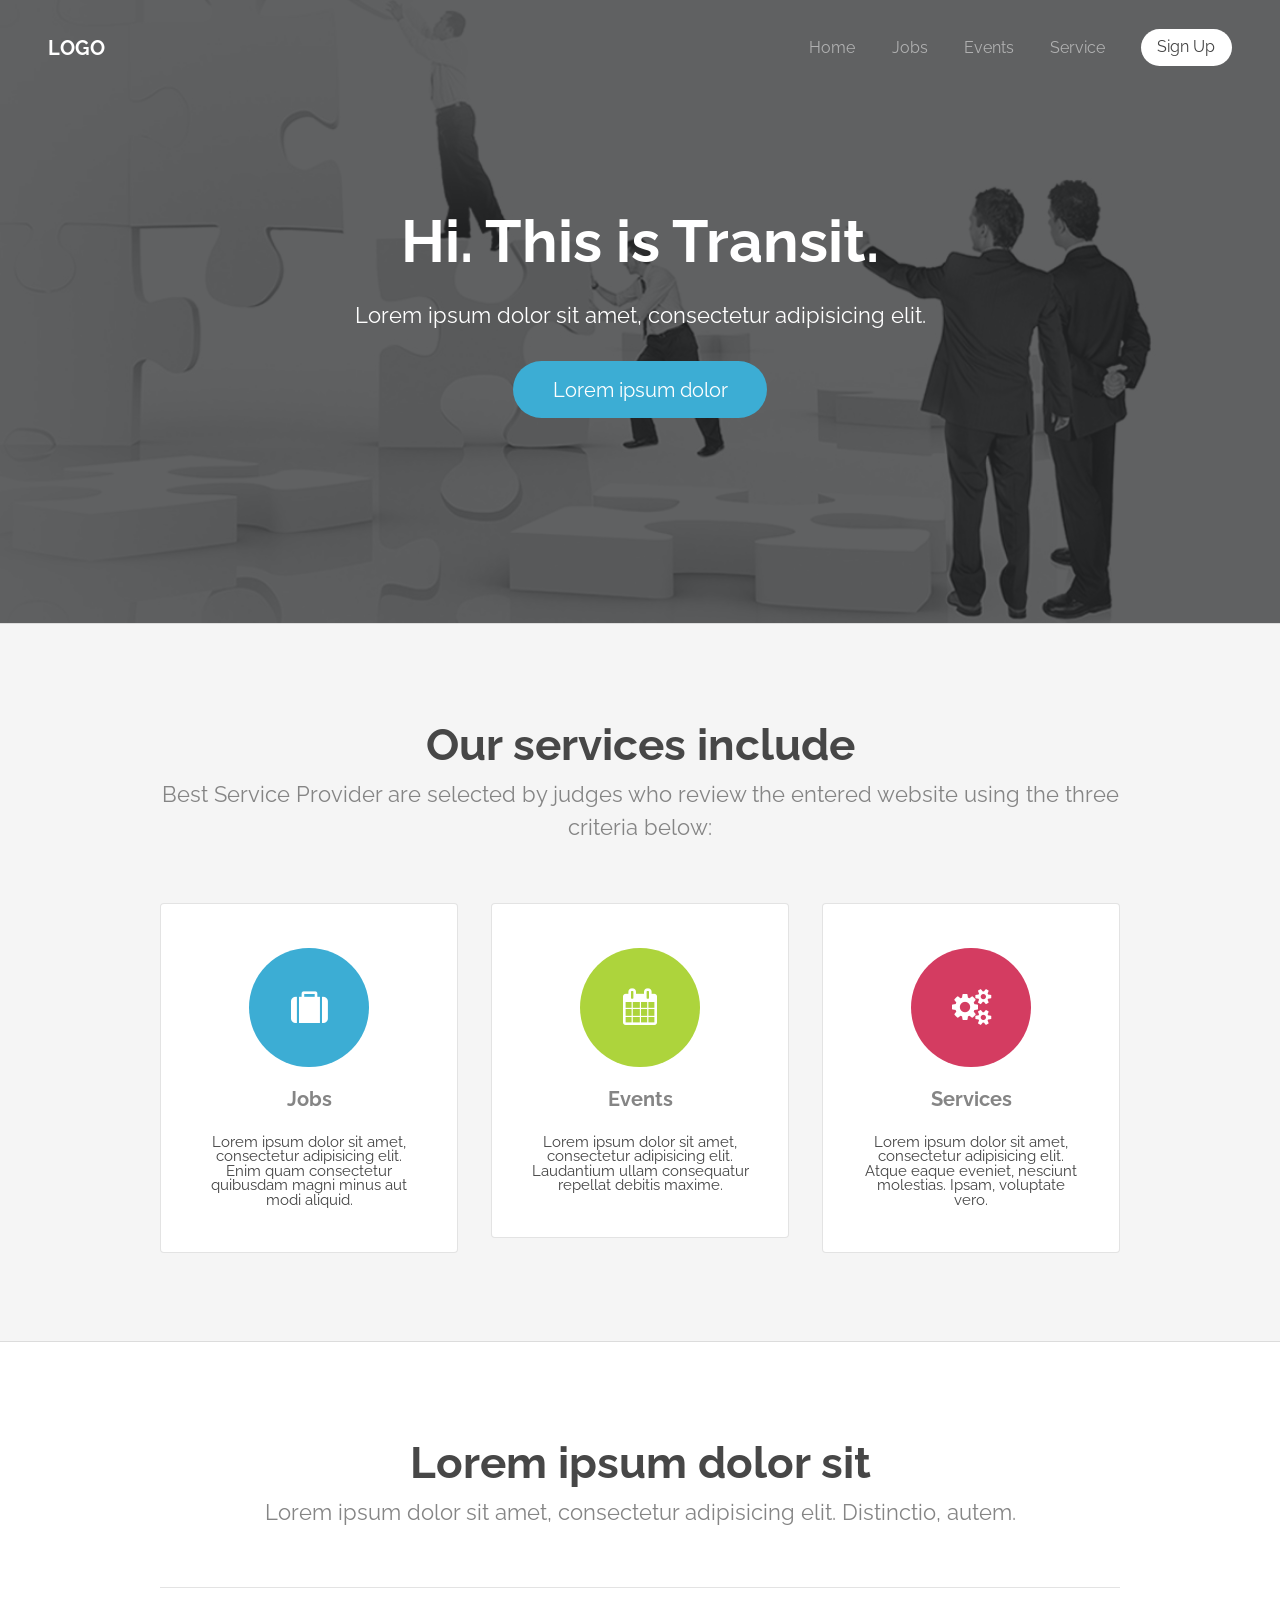
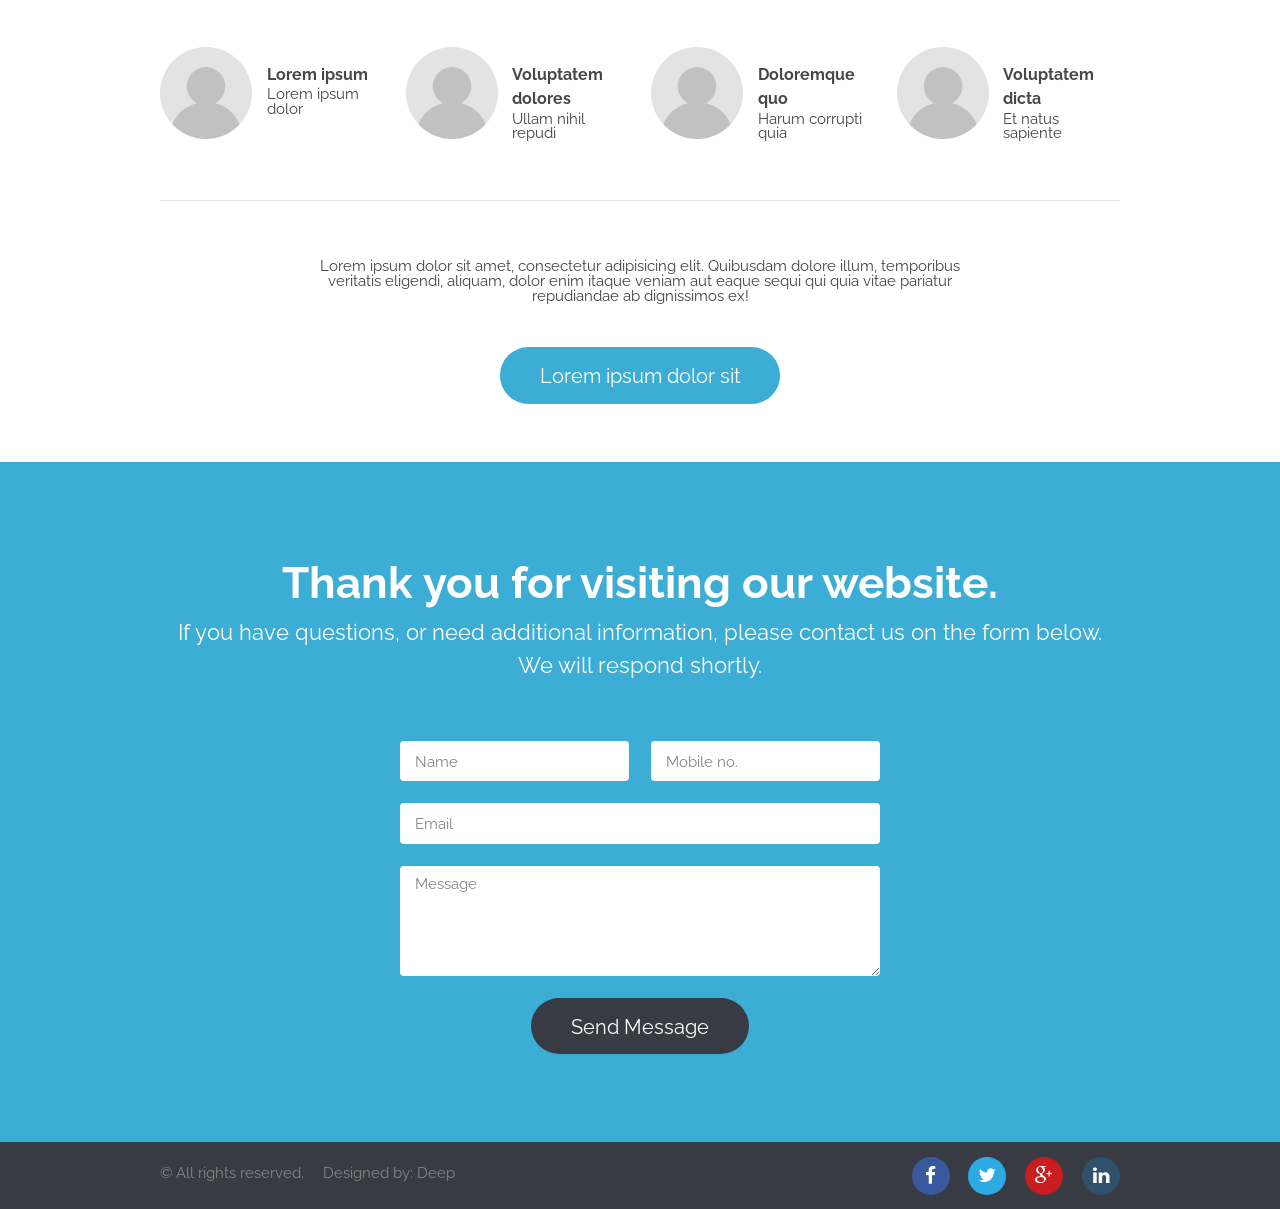
<file: index.html>
<!DOCTYPE html>
<!--
	Transit by TEMPLATED
	templated.co @templatedco
	Released for free under the Creative Commons Attribution 3.0 license (templated.co/license)
-->
<html lang="en">
	<head>
		<meta charset="UTF-8">
		<title>Transit by TEMPLATED</title>
		<meta http-equiv="content-type" content="text/html; charset=utf-8" />
		<meta name="description" content="" />
		<meta name="keywords" content="" />
		<!--[if lte IE 8]><script src="js/html5shiv.js"></script><![endif]-->
		<script src="js/jquery.min.js"></script>
		<script src="js/skel.min.js"></script>
		<script src="js/skel-layers.min.js"></script>
		<script src="js/init.js"></script>
		<noscript>
			<link rel="stylesheet" href="css/skel.css" />
			<link rel="stylesheet" href="css/style.css" />
			<link rel="stylesheet" href="css/style-xlarge.css" />
		</noscript>
	</head>
	<body class="landing">

		<!-- Header -->
			<header id="header">
				<h1><a href="index.html">LOGO</a></h1>
				<nav id="nav">
					<ul>
						<li><a href="index.html">Home</a></li>
						<li><a href="generic.html">Jobs</a></li>
						<li><a href="event.html">Events</a></li>
						<li><a href="event.html">Service</a></li>
						<li><a href="#" class="button special">Sign Up</a></li>
					</ul>
				</nav>
			</header>

		<!-- Banner -->
			<section id="banner">
				<h2>Hi. This is Transit.</h2>
				<p>Lorem ipsum dolor sit amet, consectetur adipisicing elit.</p>
				<ul class="actions">
					<li>
						<a href="#" class="button big">Lorem ipsum dolor</a>
					</li>
				</ul>
			</section>

		<!-- One -->
			<section id="one" class="wrapper style1 special">
				<div class="container">
					<header class="major">
						<h2>Our services include</h2>
						<p>Best Service Provider are selected by judges who review the entered website using the three criteria below: </p>
					</header>
					<div class="row 150%">
						<div class="4u 12u$(medium)">
							<section class="box">
								<i class="icon big rounded color1 fa-suitcase"></i>
								<h3>Jobs</h3>
								<p>Lorem ipsum dolor sit amet, consectetur adipisicing elit. Enim quam consectetur quibusdam magni minus aut modi aliquid.</p>
							</section>
						</div>
						<div class="4u 12u$(medium)">
							<section class="box">
								<i class="icon big rounded color9 fa-calendar"></i>
								<h3>Events</h3>
								<p>Lorem ipsum dolor sit amet, consectetur adipisicing elit. Laudantium ullam consequatur repellat debitis maxime.</p>
							</section>
						</div>
						<div class="4u$ 12u$(medium)">
							<section class="box">
								<i class="icon big rounded color6 fa-cogs"></i>
								<h3>Services</h3>
								<p>Lorem ipsum dolor sit amet, consectetur adipisicing elit. Atque eaque eveniet, nesciunt molestias. Ipsam, voluptate vero.</p>
							</section>
						</div>
					</div>
				</div>
			</section>

		<!-- Two -->
			<section id="two" class="wrapper style2 special">
				<div class="container">
					<header class="major">
						<h2>Lorem ipsum dolor sit</h2>
						<p>Lorem ipsum dolor sit amet, consectetur adipisicing elit. Distinctio, autem.</p>
					</header>
					<section class="profiles">
						<div class="row">
							<section class="3u 6u(medium) 12u$(xsmall) profile">
								<img src="images/profile_placeholder.gif" alt="" />
								<h4>Lorem ipsum</h4>
								<p>Lorem ipsum dolor</p>
							</section>
							<section class="3u 6u$(medium) 12u$(xsmall) profile">
								<img src="images/profile_placeholder.gif" alt="" />
								<h4>Voluptatem dolores</h4>
								<p>Ullam nihil repudi</p>
							</section>
							<section class="3u 6u(medium) 12u$(xsmall) profile">
								<img src="images/profile_placeholder.gif" alt="" />
								<h4>Doloremque quo</h4>
								<p>Harum corrupti quia</p>
							</section>
							<section class="3u$ 6u$(medium) 12u$(xsmall) profile">
								<img src="images/profile_placeholder.gif" alt="" />
								<h4>Voluptatem dicta</h4>
								<p>Et natus sapiente</p>
							</section>
						</div>
					</section>
					<footer>
						<p>Lorem ipsum dolor sit amet, consectetur adipisicing elit. Quibusdam dolore illum, temporibus veritatis eligendi, aliquam, dolor enim itaque veniam aut eaque sequi qui quia vitae pariatur repudiandae ab dignissimos ex!</p>
						<ul class="actions">
							<li>
								<a href="#" class="button big">Lorem ipsum dolor sit</a>
							</li>
						</ul>
					</footer>
				</div>
			</section>

		<!-- Three -->
			<section id="three" class="wrapper style3 special">
				<div class="container">
					<header class="major">
						<h2>Thank you for visiting our website. </h2>
						<p>If you have questions, or need additional information, please contact us on the form below. We will respond shortly.</p>
					</header>
				</div>
				<div class="container 50%">
					<form action="#" method="post">
						<div class="row uniform">
							<div class="6u 12u$(small)">
								<input name="name" id="name" value="" placeholder="Name" type="text" required="required">
							</div>
							<div class="6u$ 12u$(small)">
								<input name="email" id="email" value="" placeholder="Mobile no." type="text">
							</div>
							<div class="12u$ 12u$(small)">
								<input name="email" id="email" value="" placeholder="Email" type="email">
							</div>
							<div class="12u$">
								<textarea name="message" id="message" placeholder="Message" rows="6"></textarea>
							</div>
							<div class="12u$">
								<ul class="actions">
									<li><input value="Send Message" class="special big" type="submit"></li>
								</ul>
							</div>
						</div>
					</form>
				</div>
			</section>

		<!-- Footer -->
			<footer id="footer">
				<div class="container">
				
					<div class="row">
						<div class="8u 12u$(medium)">
							<ul class="copyright">
								<li>&copy; All rights reserved.</li>
								<li>Designed by: <a href="">Deep</a></li>
							</ul>
						</div>
						<div class="4u$ 12u$(medium)">
							<ul class="icons">
								<li>
									<a class="icon rounded fa-facebook"><span class="label">Facebook</span></a>
								</li>
								<li>
									<a class="icon rounded fa-twitter"><span class="label">Twitter</span></a>
								</li>
								<li>
									<a class="icon rounded fa-google-plus"><span class="label">Google+</span></a>
								</li>
								<li>
									<a class="icon rounded fa-linkedin"><span class="label">LinkedIn</span></a>
								</li>
							</ul>
						</div>
					</div>
				</div>
			</footer>

	</body>
</html>
</file>
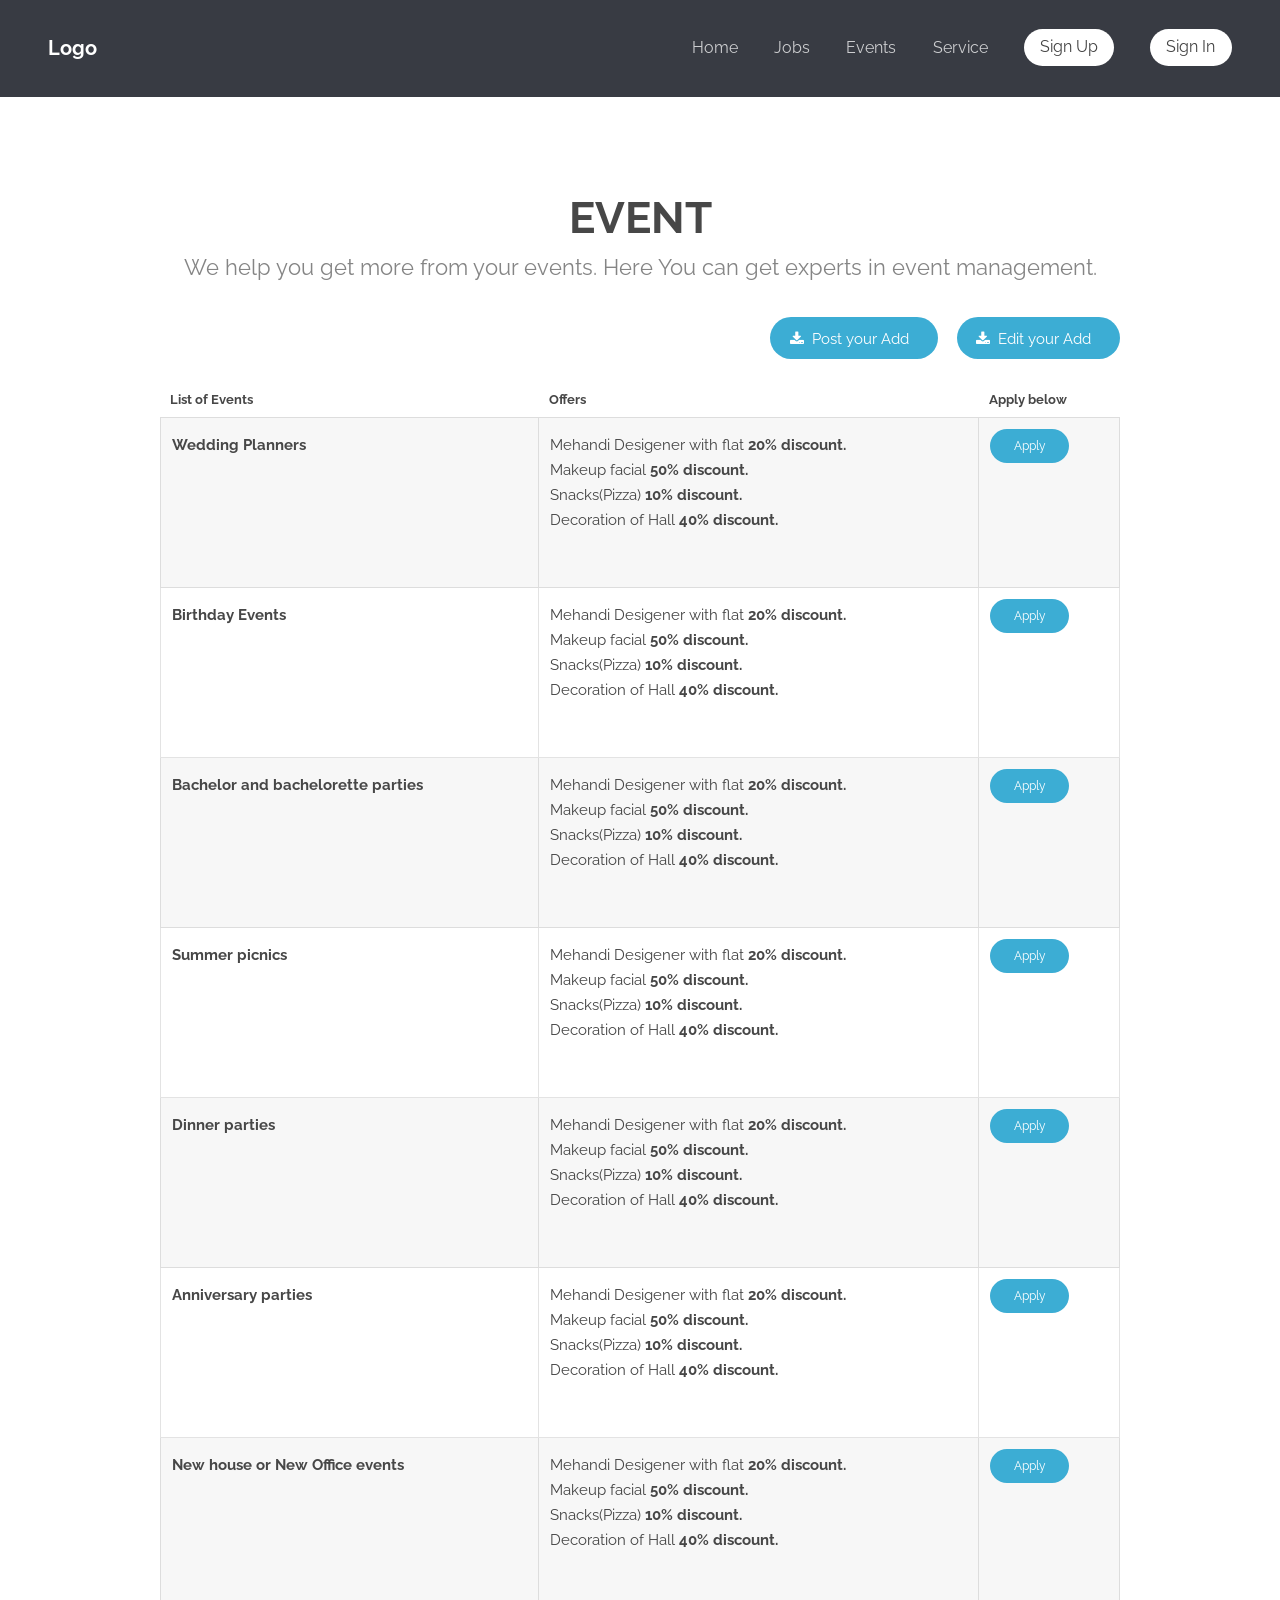
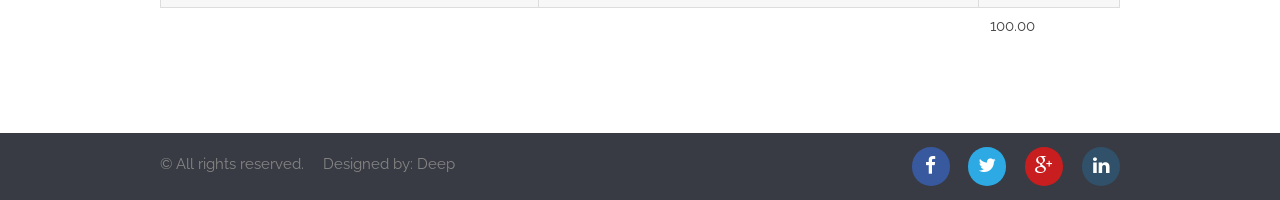
<file: events.html>
<!DOCTYPE html>
<!--
	Transit by TEMPLATED
	templated.co @templatedco
	Released for free under the Creative Commons Attribution 3.0 license (templated.co/license)
-->
<html lang="en">
	<head>
		<meta charset="UTF-8">
		<title>Events</title>
		<meta http-equiv="content-type" content="text/html; charset=utf-8" />
		<meta name="description" content="" />
		<meta name="keywords" content="" />
		<!--[if lte IE 8]><script src="js/html5shiv.js"></script><![endif]-->
		<script src="js/jquery.min.js"></script>
		<script src="js/skel.min.js"></script>
		<script src="js/skel-layers.min.js"></script>
		<script src="js/init.js"></script>
		<noscript>
			<link rel="stylesheet" href="css/skel.css" />
			<link rel="stylesheet" href="css/style.css" />
			<link rel="stylesheet" href="css/style-xlarge.css" />
		</noscript>
	</head>
	<body>

		<!-- Header -->
			<header id="header">
				<h1><a href="index.html">Logo</a></h1>
				<nav id="nav">
					<ul>
						<li><a href="index.html">Home</a></li>
						<li><a href="jobs.html">Jobs</a></li>
						<li><a href="events.html">Events</a></li>
						<li><a href="service.html">Service</a></li>
						<li><a href="#" class="button special">Sign Up</a></li>
						<li><a href="#" class="button special">Sign In</a></li>
					</ul>
				</nav>
			</header>

		<!-- Main -->
			<section id="main" class="wrapper">
				<div class="container">

					<header class="major">
						<h2>EVENT</h2>
						<p>We help you get more from your events. Here You can get experts in event management.</p>
						
						<div class="12u$ 12u$(medium) ">
						<ul class="actions pull-right">
								
								<li><a href="#" class="button icon fa-download ">Post your Add</a></li>
								<li><a href="#" class="button icon fa-download ">Edit your Add</a></li>
							</ul>
					</div>
					</header>
				<div class="12u$ 12u$(medium)">
					
					
				</div>
				
					<!-- Table -->
						<section>
							
							<h4>&nbsp;</h4>
							<div class="table-wrapper">
								<table class="alt">
									<thead>
										<tr>
											<th>List of Events</th>
											<th>Offers</th>
											<th>Apply below</th>
										</tr>
									</thead>
									<tbody>
										<tr>
											<td><b> Wedding Planners </b></td>
											<td>
											
											<p class="offer_coll">Mehandi Desigener with flat <b> 20% discount.</b><br>
											Makeup facial <b> 50% discount.</b><br>
											Snacks(Pizza) <b> 10% discount.</b><br>
											Decoration of Hall <b> 40% discount.</b></p><br>
											</td>
											<td><a href="#" class="button small">Apply</a></td>
										</tr>
										<tr>
											<td><b>Birthday Events</b></td>
											<td>
											
											<p class="offer_coll">Mehandi Desigener with flat <b> 20% discount.</b><br>
											Makeup facial <b> 50% discount.</b><br>
											Snacks(Pizza) <b> 10% discount.</b><br>
											Decoration of Hall <b> 40% discount.</b></p><br>
											</td>
											<td><a href="#" class="button small">Apply</a></td>
										</tr>
										<tr>
											<td><b>Bachelor and bachelorette parties</b></td>
											<td>
											
											<p class="offer_coll">Mehandi Desigener with flat <b> 20% discount.</b><br>
											Makeup facial <b> 50% discount.</b><br>
											Snacks(Pizza) <b> 10% discount.</b><br>
											Decoration of Hall <b> 40% discount.</b></p><br>
											</td>
											<td><a href="#" class="button small">Apply</a></td>
										</tr>
										<tr>
											<td><b>Summer picnics</b></td>
											<td>
											
											<p class="offer_coll">Mehandi Desigener with flat <b> 20% discount.</b><br>
											Makeup facial <b> 50% discount.</b><br>
											Snacks(Pizza) <b> 10% discount.</b><br>
											Decoration of Hall <b> 40% discount.</b></p><br>
											</td>
											<td><a href="#" class="button small">Apply</a></td>
										</tr>
										<tr>
											<td><b>Dinner parties</b></td>
											<td>
											
											<p class="offer_coll">Mehandi Desigener with flat <b> 20% discount.</b><br>
											Makeup facial <b> 50% discount.</b><br>
											Snacks(Pizza) <b> 10% discount.</b><br>
											Decoration of Hall <b> 40% discount.</b></p><br>
											</td>
											<td><a href="#" class="button small">Apply</a></td>
										</tr>
										<tr>
											<td><b>Anniversary parties</b></td>
											<td>
											
											<p class="offer_coll">Mehandi Desigener with flat <b> 20% discount.</b><br>
											Makeup facial <b> 50% discount.</b><br>
											Snacks(Pizza) <b> 10% discount.</b><br>
											Decoration of Hall <b> 40% discount.</b></p><br>
											</td>
											<td><a href="#" class="button small">Apply</a></td>
										</tr>
										<tr>
											<td><b>New house or New Office events</b></td>
											<td>
											
											<p class="offer_coll">Mehandi Desigener with flat <b> 20% discount.</b><br>
											Makeup facial <b> 50% discount.</b><br>
											Snacks(Pizza) <b> 10% discount.</b><br>
											Decoration of Hall <b> 40% discount.</b></p><br>
											</td>
											<td><a href="#" class="button small">Apply</a></td>
										</tr>
									</tbody>
									<tfoot>
										<tr>
											<td colspan="2"></td>
											<td>100.00</td>
										</tr>
									</tfoot>
								</table>
							</div>
						</section>

					

				</div>
			</section>

		<!-- Footer -->
			<footer id="footer">
				<div class="container">
				<!--<section class="links">
						<div class="row">
							<section class="3u 6u(medium) 12u$(small)">
								<h3>Lorem ipsum dolor</h3>
								<ul class="unstyled">
									<li><a href="#">Lorem ipsum dolor sit</a></li>
									<li><a href="#">Nesciunt itaque, alias possimus</a></li>
									<li><a href="#">Optio rerum beatae autem</a></li>
									<li><a href="#">Nostrum nemo dolorum facilis</a></li>
									<li><a href="#">Quo fugit dolor totam</a></li>
								</ul>
							</section>
							<section class="3u 6u$(medium) 12u$(small)">
								<h3>Culpa quia, nesciunt</h3>
								<ul class="unstyled">
									<li><a href="#">Lorem ipsum dolor sit</a></li>
									<li><a href="#">Reiciendis dicta laboriosam enim</a></li>
									<li><a href="#">Corporis, non aut rerum</a></li>
									<li><a href="#">Laboriosam nulla voluptas, harum</a></li>
									<li><a href="#">Facere eligendi, inventore dolor</a></li>
								</ul>
							</section>
							<section class="3u 6u(medium) 12u$(small)">
								<h3>Neque, dolore, facere</h3>
								<ul class="unstyled">
									<li><a href="#">Lorem ipsum dolor sit</a></li>
									<li><a href="#">Distinctio, inventore quidem nesciunt</a></li>
									<li><a href="#">Explicabo inventore itaque autem</a></li>
									<li><a href="#">Aperiam harum, sint quibusdam</a></li>
									<li><a href="#">Labore excepturi assumenda</a></li>
								</ul>
							</section>
							<section class="3u$ 6u$(medium) 12u$(small)">
								<h3>Illum, tempori, saepe</h3>
								<ul class="unstyled">
									<li><a href="#">Lorem ipsum dolor sit</a></li>
									<li><a href="#">Recusandae, culpa necessita nam</a></li>
									<li><a href="#">Cupiditate, debitis adipisci blandi</a></li>
									<li><a href="#">Tempore nam, enim quia</a></li>
									<li><a href="#">Explicabo molestiae dolor labore</a></li>
								</ul>
							</section>
						</div>
					</section>-->
					<div class="row">
						<div class="8u 12u$(medium)">
							<ul class="copyright">
								<li>&copy; All rights reserved.</li>
								<li>Designed by: <a href="">Deep</a></li>
							</ul>
						</div>
						<div class="4u$ 12u$(medium)">
							<ul class="icons">
								<li>
									<a class="icon rounded fa-facebook"><span class="label">Facebook</span></a>
								</li>
								<li>
									<a class="icon rounded fa-twitter"><span class="label">Twitter</span></a>
								</li>
								<li>
									<a class="icon rounded fa-google-plus"><span class="label">Google+</span></a>
								</li>
								<li>
									<a class="icon rounded fa-linkedin"><span class="label">LinkedIn</span></a>
								</li>
							</ul>
						</div>
					</div>
				</div>
			</footer>

	</body>
</html>
</file>
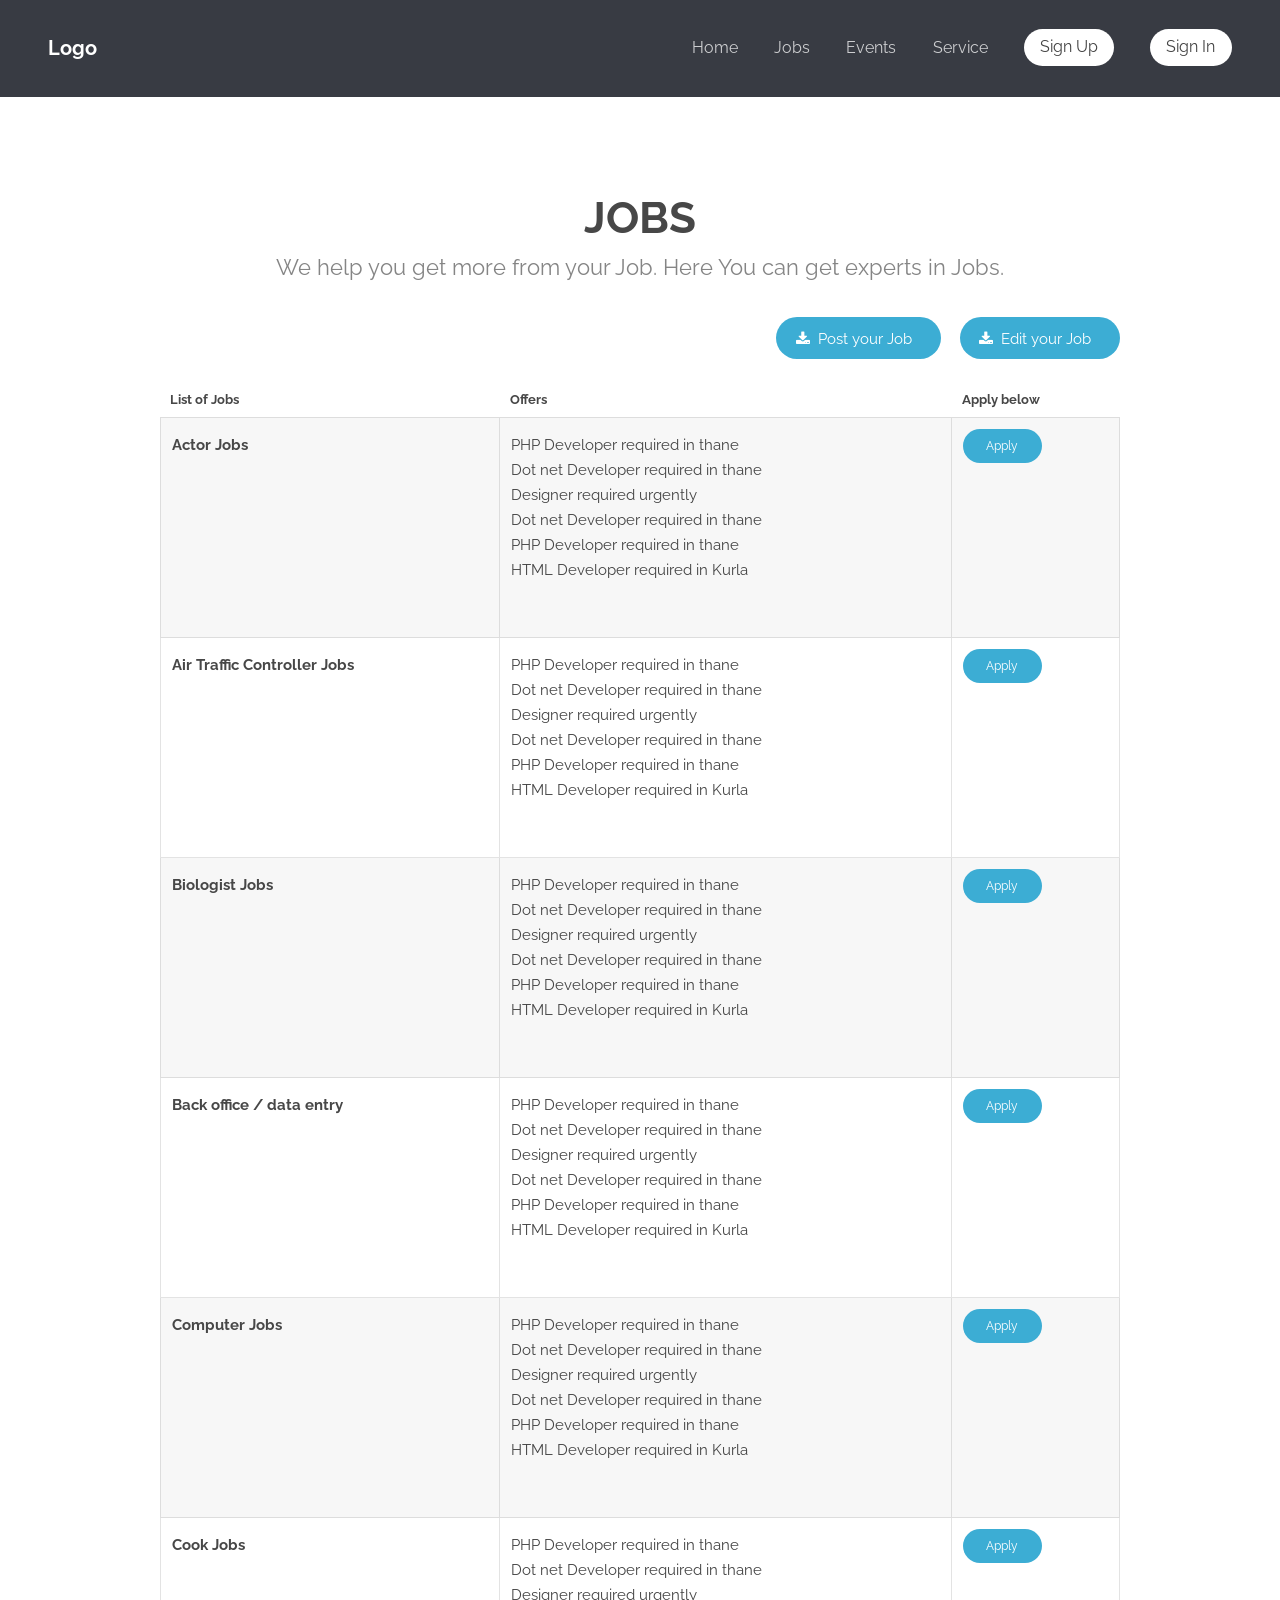
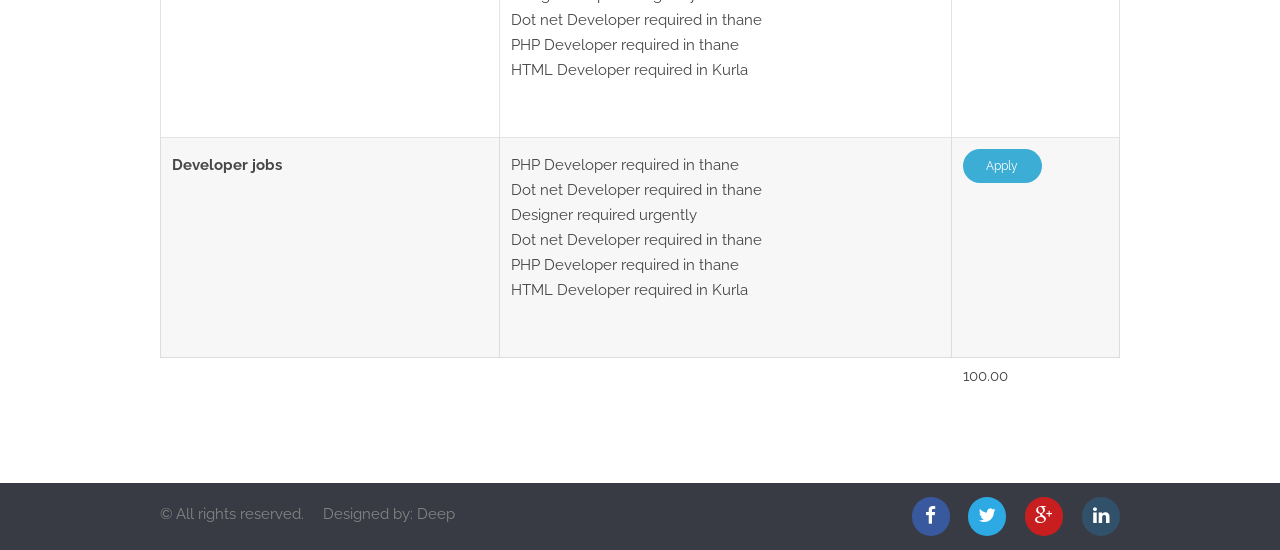
<file: jobs.html>
<!DOCTYPE html>
<!--
	Transit by TEMPLATED
	templated.co @templatedco
	Released for free under the Creative Commons Attribution 3.0 license (templated.co/license)
-->
<html lang="en">
	<head>
		<meta charset="UTF-8">
		<title>Jobs</title>
		<meta http-equiv="content-type" content="text/html; charset=utf-8" />
		<meta name="description" content="" />
		<meta name="keywords" content="" />
		<!--[if lte IE 8]><script src="js/html5shiv.js"></script><![endif]-->
		<script src="js/jquery.min.js"></script>
		<script src="js/skel.min.js"></script>
		<script src="js/skel-layers.min.js"></script>
		<script src="js/init.js"></script>
		<noscript>
			<link rel="stylesheet" href="css/skel.css" />
			<link rel="stylesheet" href="css/style.css" />
			<link rel="stylesheet" href="css/style-xlarge.css" />
		</noscript>
	</head>
	<body>

		<!-- Header -->
			<header id="header">
				<h1><a href="index.html">Logo</a></h1>
				<nav id="nav">
					<ul>
						<li><a href="index.html">Home</a></li>
						<li><a href="jobs.html">Jobs</a></li>
						<li><a href="events.html">Events</a></li>
						<li><a href="service.html">Service</a></li>
						<li><a href="#" class="button special">Sign Up</a></li>
						<li><a href="#" class="button special">Sign In</a></li>
					</ul>
				</nav>
			</header>

		<!-- Main -->
			<section id="main" class="wrapper">
				<div class="container">

					<header class="major">
						<h2>JOBS</h2>
						<p>We help you get more from your Job. Here You can get experts in Jobs.</p>
						
						<div class="12u$ 12u$(medium) ">
						<ul class="actions pull-right">
								
								<li><a href="#" class="button icon fa-download ">Post your Job</a></li>
								<li><a href="#" class="button icon fa-download ">Edit your Job</a></li>
							</ul>
					</div>
					</header>
				<div class="12u$ 12u$(medium)">
					
					
				</div>
				
					<!-- Table -->
						<section>
							
							<h4>&nbsp;</h4>
							<div class="table-wrapper">
								<table class="alt">
									<thead>
										<tr>
											<th>List of Jobs</th>
											<th>Offers</th>
											<th>Apply below</th>
										</tr>
									</thead>
									<tbody>
										<tr>
											<td><b> Actor Jobs </b></td>
											<td>
											
											<p class="offer_coll">PHP Developer required in thane<br>
											Dot net Developer required in thane<br>
											Designer required urgently<br>
											Dot net Developer required in thane<br>
											PHP Developer required in thane<br>
											HTML Developer required in Kurla</p><br>
											</td>
											<td><a href="#" class="button small">Apply</a></td>
										</tr>
										<tr>
											<td><b>Air Traffic Controller Jobs</b></td>
											<td>
											
											<p class="offer_coll">PHP Developer required in thane<br>
											Dot net Developer required in thane<br>
											Designer required urgently<br>
											Dot net Developer required in thane<br>
											PHP Developer required in thane<br>
											HTML Developer required in Kurla</p><br>
											</td>
											<td><a href="#" class="button small">Apply</a></td>
										</tr>
										<tr>
											<td><b>Biologist Jobs</b></td>
											<td>
											
											<p class="offer_coll">PHP Developer required in thane<br>
											Dot net Developer required in thane<br>
											Designer required urgently<br>
											Dot net Developer required in thane<br>
											PHP Developer required in thane<br>
											HTML Developer required in Kurla</p><br>
											</td>
											<td><a href="#" class="button small">Apply</a></td>
										</tr>
										<tr>
											<td><b>Back office / data entry</b></td>
											<td>
											
											<p class="offer_coll">PHP Developer required in thane<br>
											Dot net Developer required in thane<br>
											Designer required urgently<br>
											Dot net Developer required in thane<br>
											PHP Developer required in thane<br>
											HTML Developer required in Kurla</p><br>
											</td>
											<td><a href="#" class="button small">Apply</a></td>
										</tr>
										<tr>
											<td><b>Computer Jobs</b></td>
											<td>
											
											<p class="offer_coll">PHP Developer required in thane<br>
											Dot net Developer required in thane<br>
											Designer required urgently<br>
											Dot net Developer required in thane<br>
											PHP Developer required in thane<br>
											HTML Developer required in Kurla</p><br>
											</td>
											<td><a href="#" class="button small">Apply</a></td>
										</tr>
										<tr>
											<td><b>Cook Jobs</b></td>
											<td>
											
											<p class="offer_coll">PHP Developer required in thane<br>
											Dot net Developer required in thane<br>
											Designer required urgently<br>
											Dot net Developer required in thane<br>
											PHP Developer required in thane<br>
											HTML Developer required in Kurla</p><br>
											</td>
											<td><a href="#" class="button small">Apply</a></td>
										</tr>
										<tr>
											<td><b>Developer jobs</b></td>
											<td>
											
											<p class="offer_coll">PHP Developer required in thane<br>
											Dot net Developer required in thane<br>
											Designer required urgently<br>
											Dot net Developer required in thane<br>
											PHP Developer required in thane<br>
											HTML Developer required in Kurla</p><br>
											</td>
											<td><a href="#" class="button small">Apply</a></td>
										</tr>
									</tbody>
									<tfoot>
										<tr>
											<td colspan="2"></td>
											<td>100.00</td>
										</tr>
									</tfoot>
								</table>
							</div>
						</section>

					

				</div>
			</section>

		<!-- Footer -->
			<footer id="footer">
				<div class="container">
				<!--<section class="links">
						<div class="row">
							<section class="3u 6u(medium) 12u$(small)">
								<h3>Lorem ipsum dolor</h3>
								<ul class="unstyled">
									<li><a href="#">Lorem ipsum dolor sit</a></li>
									<li><a href="#">Nesciunt itaque, alias possimus</a></li>
									<li><a href="#">Optio rerum beatae autem</a></li>
									<li><a href="#">Nostrum nemo dolorum facilis</a></li>
									<li><a href="#">Quo fugit dolor totam</a></li>
								</ul>
							</section>
							<section class="3u 6u$(medium) 12u$(small)">
								<h3>Culpa quia, nesciunt</h3>
								<ul class="unstyled">
									<li><a href="#">Lorem ipsum dolor sit</a></li>
									<li><a href="#">Reiciendis dicta laboriosam enim</a></li>
									<li><a href="#">Corporis, non aut rerum</a></li>
									<li><a href="#">Laboriosam nulla voluptas, harum</a></li>
									<li><a href="#">Facere eligendi, inventore dolor</a></li>
								</ul>
							</section>
							<section class="3u 6u(medium) 12u$(small)">
								<h3>Neque, dolore, facere</h3>
								<ul class="unstyled">
									<li><a href="#">Lorem ipsum dolor sit</a></li>
									<li><a href="#">Distinctio, inventore quidem nesciunt</a></li>
									<li><a href="#">Explicabo inventore itaque autem</a></li>
									<li><a href="#">Aperiam harum, sint quibusdam</a></li>
									<li><a href="#">Labore excepturi assumenda</a></li>
								</ul>
							</section>
							<section class="3u$ 6u$(medium) 12u$(small)">
								<h3>Illum, tempori, saepe</h3>
								<ul class="unstyled">
									<li><a href="#">Lorem ipsum dolor sit</a></li>
									<li><a href="#">Recusandae, culpa necessita nam</a></li>
									<li><a href="#">Cupiditate, debitis adipisci blandi</a></li>
									<li><a href="#">Tempore nam, enim quia</a></li>
									<li><a href="#">Explicabo molestiae dolor labore</a></li>
								</ul>
							</section>
						</div>
					</section>-->
					<div class="row">
						<div class="8u 12u$(medium)">
							<ul class="copyright">
								<li>&copy; All rights reserved.</li>
								<li>Designed by: <a href="">Deep</a></li>
							</ul>
						</div>
						<div class="4u$ 12u$(medium)">
							<ul class="icons">
								<li>
									<a class="icon rounded fa-facebook"><span class="label">Facebook</span></a>
								</li>
								<li>
									<a class="icon rounded fa-twitter"><span class="label">Twitter</span></a>
								</li>
								<li>
									<a class="icon rounded fa-google-plus"><span class="label">Google+</span></a>
								</li>
								<li>
									<a class="icon rounded fa-linkedin"><span class="label">LinkedIn</span></a>
								</li>
							</ul>
						</div>
					</div>
				</div>
			</footer>

	</body>
</html>
</file>
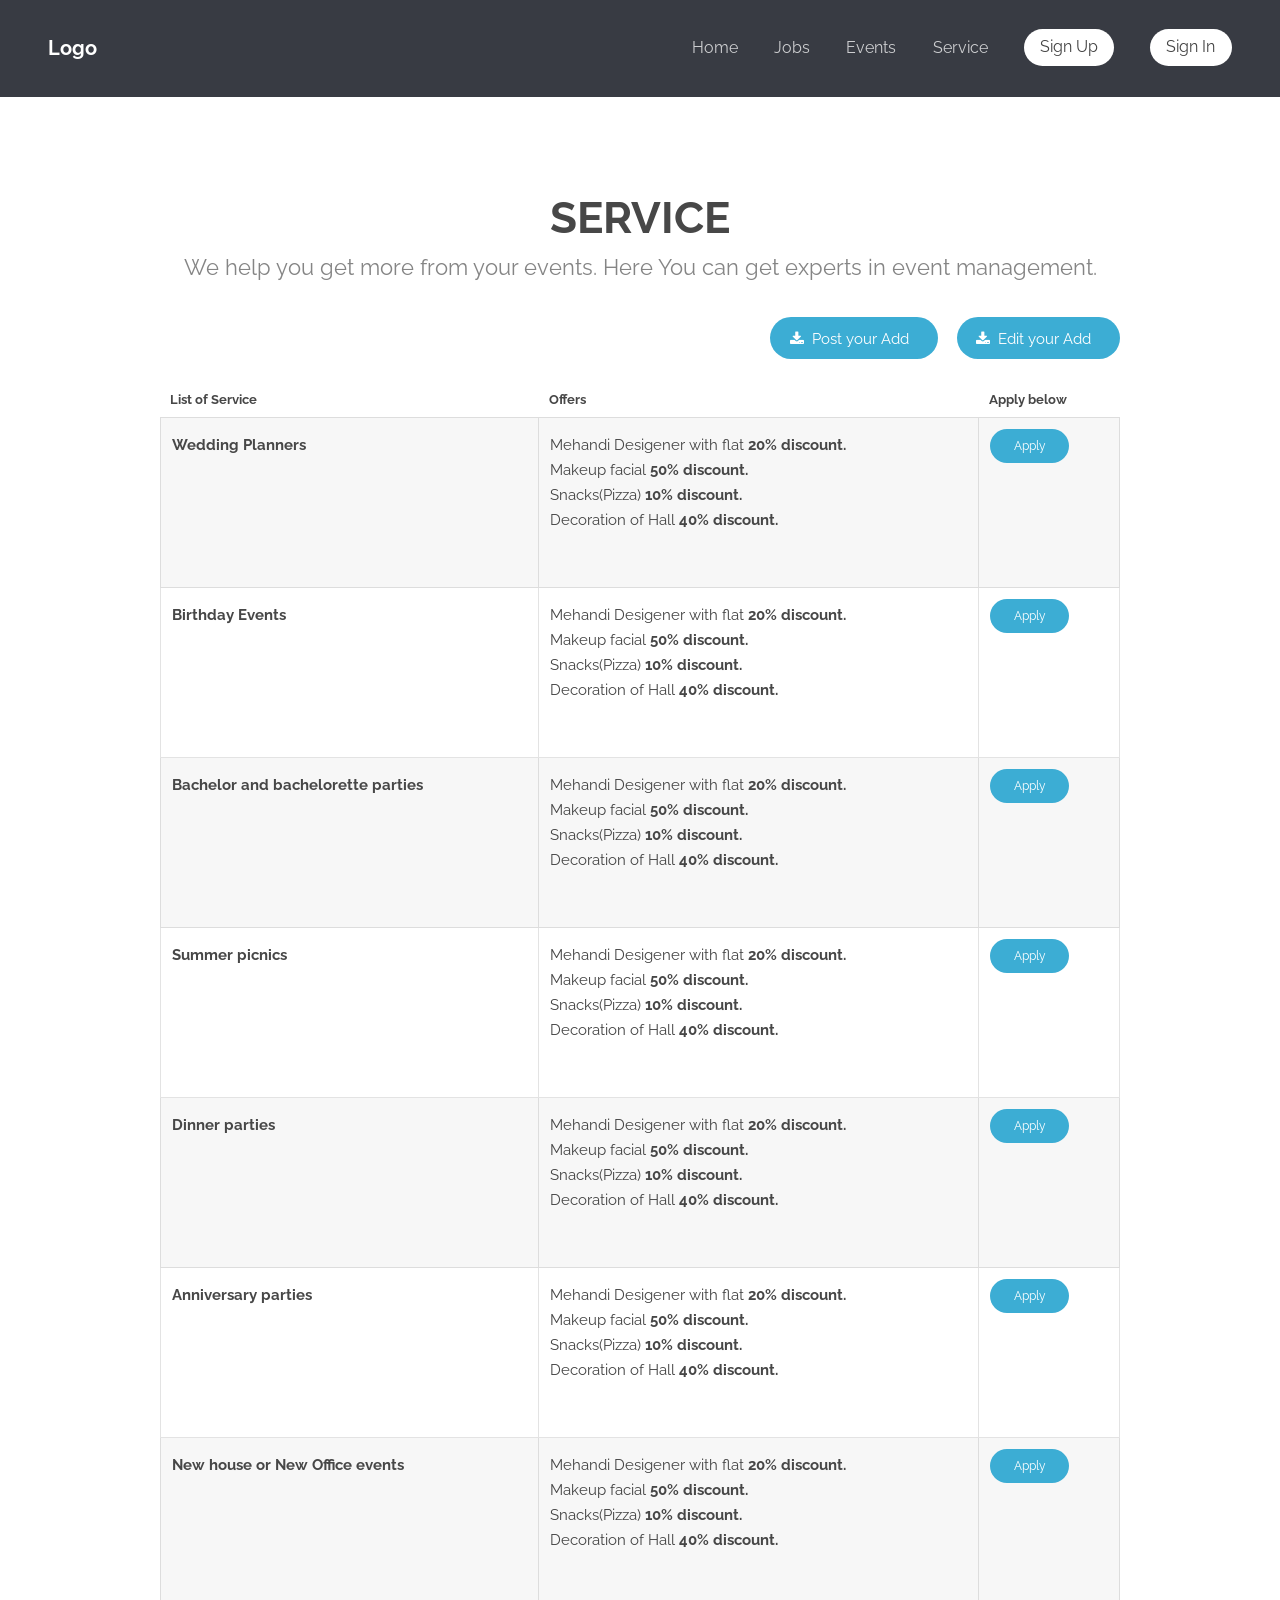
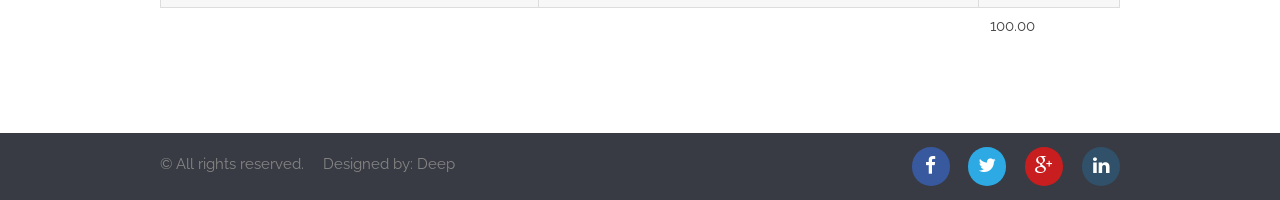
<file: service.html>
<!DOCTYPE html>
<!--
	Transit by TEMPLATED
	templated.co @templatedco
	Released for free under the Creative Commons Attribution 3.0 license (templated.co/license)
-->
<html lang="en">
	<head>
		<meta charset="UTF-8">
		<title>Events</title>
		<meta http-equiv="content-type" content="text/html; charset=utf-8" />
		<meta name="description" content="" />
		<meta name="keywords" content="" />
		<!--[if lte IE 8]><script src="js/html5shiv.js"></script><![endif]-->
		<script src="js/jquery.min.js"></script>
		<script src="js/skel.min.js"></script>
		<script src="js/skel-layers.min.js"></script>
		<script src="js/init.js"></script>
		<noscript>
			<link rel="stylesheet" href="css/skel.css" />
			<link rel="stylesheet" href="css/style.css" />
			<link rel="stylesheet" href="css/style-xlarge.css" />
		</noscript>
	</head>
	<body>

		<!-- Header -->
			<header id="header">
				<h1><a href="index.html">Logo</a></h1>
				<nav id="nav">
					<ul>
						<li><a href="index.html">Home</a></li>
						<li><a href="jobs.html">Jobs</a></li>
						<li><a href="events.html">Events</a></li>
						<li><a href="service.html">Service</a></li>
						<li><a href="#" class="button special">Sign Up</a></li>
						<li><a href="#" class="button special">Sign In</a></li>
					</ul>
				</nav>
			</header>

		<!-- Main -->
			<section id="main" class="wrapper">
				<div class="container">

					<header class="major">
						<h2>SERVICE</h2>
						<p>We help you get more from your events. Here You can get experts in event management.</p>
						
						<div class="12u$ 12u$(medium) ">
						<ul class="actions pull-right">
								
								<li><a href="#" class="button icon fa-download ">Post your Add</a></li>
								<li><a href="#" class="button icon fa-download ">Edit your Add</a></li>
							</ul>
					</div>
					</header>
				<div class="12u$ 12u$(medium)">
					
					
				</div>
				
					<!-- Table -->
						<section>
							
							<h4>&nbsp;</h4>
							<div class="table-wrapper">
								<table class="alt">
									<thead>
										<tr>
											<th>List of Service</th>
											<th>Offers</th>
											<th>Apply below</th>
										</tr>
									</thead>
									<tbody>
										<tr>
											<td><b> Wedding Planners </b></td>
											<td>
											
											<p class="offer_coll">Mehandi Desigener with flat <b> 20% discount.</b><br>
											Makeup facial <b> 50% discount.</b><br>
											Snacks(Pizza) <b> 10% discount.</b><br>
											Decoration of Hall <b> 40% discount.</b></p><br>
											</td>
											<td><a href="#" class="button small">Apply</a></td>
										</tr>
										<tr>
											<td><b>Birthday Events</b></td>
											<td>
											
											<p class="offer_coll">Mehandi Desigener with flat <b> 20% discount.</b><br>
											Makeup facial <b> 50% discount.</b><br>
											Snacks(Pizza) <b> 10% discount.</b><br>
											Decoration of Hall <b> 40% discount.</b></p><br>
											</td>
											<td><a href="#" class="button small">Apply</a></td>
										</tr>
										<tr>
											<td><b>Bachelor and bachelorette parties</b></td>
											<td>
											
											<p class="offer_coll">Mehandi Desigener with flat <b> 20% discount.</b><br>
											Makeup facial <b> 50% discount.</b><br>
											Snacks(Pizza) <b> 10% discount.</b><br>
											Decoration of Hall <b> 40% discount.</b></p><br>
											</td>
											<td><a href="#" class="button small">Apply</a></td>
										</tr>
										<tr>
											<td><b>Summer picnics</b></td>
											<td>
											
											<p class="offer_coll">Mehandi Desigener with flat <b> 20% discount.</b><br>
											Makeup facial <b> 50% discount.</b><br>
											Snacks(Pizza) <b> 10% discount.</b><br>
											Decoration of Hall <b> 40% discount.</b></p><br>
											</td>
											<td><a href="#" class="button small">Apply</a></td>
										</tr>
										<tr>
											<td><b>Dinner parties</b></td>
											<td>
											
											<p class="offer_coll">Mehandi Desigener with flat <b> 20% discount.</b><br>
											Makeup facial <b> 50% discount.</b><br>
											Snacks(Pizza) <b> 10% discount.</b><br>
											Decoration of Hall <b> 40% discount.</b></p><br>
											</td>
											<td><a href="#" class="button small">Apply</a></td>
										</tr>
										<tr>
											<td><b>Anniversary parties</b></td>
											<td>
											
											<p class="offer_coll">Mehandi Desigener with flat <b> 20% discount.</b><br>
											Makeup facial <b> 50% discount.</b><br>
											Snacks(Pizza) <b> 10% discount.</b><br>
											Decoration of Hall <b> 40% discount.</b></p><br>
											</td>
											<td><a href="#" class="button small">Apply</a></td>
										</tr>
										<tr>
											<td><b>New house or New Office events</b></td>
											<td>
											
											<p class="offer_coll">Mehandi Desigener with flat <b> 20% discount.</b><br>
											Makeup facial <b> 50% discount.</b><br>
											Snacks(Pizza) <b> 10% discount.</b><br>
											Decoration of Hall <b> 40% discount.</b></p><br>
											</td>
											<td><a href="#" class="button small">Apply</a></td>
										</tr>
									</tbody>
									<tfoot>
										<tr>
											<td colspan="2"></td>
											<td>100.00</td>
										</tr>
									</tfoot>
								</table>
							</div>
						</section>

					

				</div>
			</section>

		<!-- Footer -->
			<footer id="footer">
				<div class="container">
				<!--<section class="links">
						<div class="row">
							<section class="3u 6u(medium) 12u$(small)">
								<h3>Lorem ipsum dolor</h3>
								<ul class="unstyled">
									<li><a href="#">Lorem ipsum dolor sit</a></li>
									<li><a href="#">Nesciunt itaque, alias possimus</a></li>
									<li><a href="#">Optio rerum beatae autem</a></li>
									<li><a href="#">Nostrum nemo dolorum facilis</a></li>
									<li><a href="#">Quo fugit dolor totam</a></li>
								</ul>
							</section>
							<section class="3u 6u$(medium) 12u$(small)">
								<h3>Culpa quia, nesciunt</h3>
								<ul class="unstyled">
									<li><a href="#">Lorem ipsum dolor sit</a></li>
									<li><a href="#">Reiciendis dicta laboriosam enim</a></li>
									<li><a href="#">Corporis, non aut rerum</a></li>
									<li><a href="#">Laboriosam nulla voluptas, harum</a></li>
									<li><a href="#">Facere eligendi, inventore dolor</a></li>
								</ul>
							</section>
							<section class="3u 6u(medium) 12u$(small)">
								<h3>Neque, dolore, facere</h3>
								<ul class="unstyled">
									<li><a href="#">Lorem ipsum dolor sit</a></li>
									<li><a href="#">Distinctio, inventore quidem nesciunt</a></li>
									<li><a href="#">Explicabo inventore itaque autem</a></li>
									<li><a href="#">Aperiam harum, sint quibusdam</a></li>
									<li><a href="#">Labore excepturi assumenda</a></li>
								</ul>
							</section>
							<section class="3u$ 6u$(medium) 12u$(small)">
								<h3>Illum, tempori, saepe</h3>
								<ul class="unstyled">
									<li><a href="#">Lorem ipsum dolor sit</a></li>
									<li><a href="#">Recusandae, culpa necessita nam</a></li>
									<li><a href="#">Cupiditate, debitis adipisci blandi</a></li>
									<li><a href="#">Tempore nam, enim quia</a></li>
									<li><a href="#">Explicabo molestiae dolor labore</a></li>
								</ul>
							</section>
						</div>
					</section>-->
					<div class="row">
						<div class="8u 12u$(medium)">
							<ul class="copyright">
								<li>&copy; All rights reserved.</li>
								<li>Designed by: <a href="">Deep</a></li>
							</ul>
						</div>
						<div class="4u$ 12u$(medium)">
							<ul class="icons">
								<li>
									<a class="icon rounded fa-facebook"><span class="label">Facebook</span></a>
								</li>
								<li>
									<a class="icon rounded fa-twitter"><span class="label">Twitter</span></a>
								</li>
								<li>
									<a class="icon rounded fa-google-plus"><span class="label">Google+</span></a>
								</li>
								<li>
									<a class="icon rounded fa-linkedin"><span class="label">LinkedIn</span></a>
								</li>
							</ul>
						</div>
					</div>
				</div>
			</footer>

	</body>
</html>
</file>
<file: css/skel.css>
/* Resets (http://meyerweb.com/eric/tools/css/reset/ | v2.0 | 20110126 | License: none (public domain)) */

	html,body,div,span,applet,object,iframe,h1,h2,h3,h4,h5,h6,p,blockquote,pre,a,abbr,acronym,address,big,cite,code,del,dfn,em,img,ins,kbd,q,s,samp,small,strike,strong,sub,sup,tt,var,b,u,i,center,dl,dt,dd,ol,ul,li,fieldset,form,label,legend,table,caption,tbody,tfoot,thead,tr,th,td,article,aside,canvas,details,embed,figure,figcaption,footer,header,hgroup,menu,nav,output,ruby,section,summary,time,mark,audio,video{margin:0;padding:0;border:0;font-size:100%;font:inherit;vertical-align:baseline;}article,aside,details,figcaption,figure,footer,header,hgroup,menu,nav,section{display:block;}body{line-height:1;}ol,ul{list-style:none;}blockquote,q{quotes:none;}blockquote:before,blockquote:after,q:before,q:after{content:'';content:none;}table{border-collapse:collapse;border-spacing:0;}body{-webkit-text-size-adjust:none}

/* Box Model */

	*, *:before, *:after {
		-moz-box-sizing: border-box;
		-webkit-box-sizing: border-box;
		box-sizing: border-box;
	}

/* Container */

	.container {
		margin-left: auto;
		margin-right: auto;

		/* width: (containers) */
		width: 1200px;
	}

	/* Modifiers */

		/* 125% */
			.container.\31 25\25 {
				width: 100%;

				/* max-width: (containers * 1.25) */
				max-width: 1500px;

				/* min-width: (containers) */
				min-width: 1200px;
			}

		/* 75% */
			.container.\37 5\25 {

				/* width: (containers * 0.75) */
				width: 900px;

			}

		/* 50% */
			.container.\35 0\25 {

				/* width: (containers * 0.50) */
				width: 600px;

			}

		/* 25% */
			.container.\32 5\25 {

				/* width: (containers * 0.25) */
				width: 300px;

			}

/* Grid */

	.row {
		border-bottom: solid 1px transparent;
	}

	.row > * {
		float: left;
	}

	.row:after, .row:before {
		content: '';
		display: block;
		clear: both;
		height: 0;
	}

	.row.uniform > * > :first-child {
		margin-top: 0;
	}

	.row.uniform > * > :last-child {
		margin-bottom: 0;
	}

	/* Gutters */

		/* Normal */

			.row > * {
				/* padding: (gutters.horizontal) 0 0 (gutters.vertical) */
				padding: 0 0 0 2em;
			}

			.row {
				/* margin: -(gutters.horizontal) 0 -1px -(gutters.vertical) */
				margin: 0 0 -1px -2em;
			}

			.row.uniform > * {
				/* padding: (gutters.vertical) 0 0 (gutters.vertical) */
				padding: 2em 0 0 2em;
			}

			.row.uniform {
				/* margin: -(gutters.vertical) 0 -1px -(gutters.vertical) */
				margin: -2em 0 -1px -2em;
			}

		/* 200% */

			.row.\32 00\25 > * {
				/* padding: (gutters.horizontal) 0 0 (gutters.vertical) */
				padding: 0 0 0 4em;
			}

			.row.\32 00\25 {
				/* margin: -(gutters.horizontal) 0 -1px -(gutters.vertical) */
				margin: 0 0 -1px -4em;
			}

			.row.uniform.\32 00\25 > * {
				/* padding: (gutters.vertical) 0 0 (gutters.vertical) */
				padding: 4em 0 0 4em;
			}

			.row.uniform.\32 00\25 {
				/* margin: -(gutters.vertical) 0 -1px -(gutters.vertical) */
				margin: -4em 0 -1px -4em;
			}

		/* 150% */

			.row.\31 50\25 > * {
				/* padding: (gutters.horizontal) 0 0 (gutters.vertical) */
				padding: 0 0 0 1.5em;
			}

			.row.\31 50\25 {
				/* margin: -(gutters.horizontal) 0 -1px -(gutters.vertical) */
				margin: 0 0 -1px -1.5em;
			}

			.row.uniform.\31 50\25 > * {
				/* padding: (gutters.vertical) 0 0 (gutters.vertical) */
				padding: 1.5em 0 0 1.5em;
			}

			.row.uniform.\31 50\25 {
				/* margin: -(gutters.vertical) 0 -1px -(gutters.vertical) */
				margin: -1.5em 0 -1px -1.5em;
			}

		/* 50% */

			.row.\35 0\25 > * {
				/* padding: (gutters.horizontal) 0 0 (gutters.vertical) */
				padding: 0 0 0 1em;
			}

			.row.\35 0\25 {
				/* margin: -(gutters.horizontal) 0 -1px -(gutters.vertical) */
				margin: 0 0 -1px -1em;
			}

			.row.uniform.\35 0\25 > * {
				/* padding: (gutters.vertical) 0 0 (gutters.vertical) */
				padding: 1em 0 0 1em;
			}

			.row.uniform.\35 0\25 {
				/* margin: -(gutters.vertical) 0 -1px -(gutters.vertical) */
				margin: -1em 0 -1px -1em;
			}

		/* 25% */

			.row.\32 5\25 > * {
				/* padding: (gutters.horizontal) 0 0 (gutters.vertical) */
				padding: 0 0 0 0.5em;
			}

			.row.\32 5\25 {
				/* margin: -(gutters.horizontal) 0 -1px -(gutters.vertical) */
				margin: 0 0 -1px -0.5em;
			}

			.row.uniform.\32 5\25 > * {
				/* padding: (gutters.vertical) 0 0 (gutters.vertical) */
				padding: 0.5em 0 0 0.5em;
			}

			.row.uniform.\32 5\25 {
				/* margin: -(gutters.vertical) 0 -1px -(gutters.vertical) */
				margin: -0.5em 0 -1px -0.5em;
			}

		/* 0% */

			.row.\30 \25 > * {
				padding: 0;
			}

			.row.\30 \25 {
				margin: 0 0 -1px 0;
			}

	/* Cells */

		.\31 2u, .\31 2u\24 { width: 100%; clear: none; margin-left: 0; }
		.\31 1u, .\31 1u\24 { width: 91.6666666667%; clear: none; margin-left: 0; }
		.\31 0u, .\31 0u\24 { width: 83.3333333333%; clear: none; margin-left: 0; }
		.\39 u, .\39 u\24 { width: 75%; clear: none; margin-left: 0; }
		.\38 u, .\38 u\24 { width: 66.6666666667%; clear: none; margin-left: 0; }
		.\37 u, .\37 u\24 { width: 58.3333333333%; clear: none; margin-left: 0; }
		.\36 u, .\36 u\24 { width: 50%; clear: none; margin-left: 0; }
		.\35 u, .\35 u\24 { width: 41.6666666667%; clear: none; margin-left: 0; }
		.\34 u, .\34 u\24 { width: 33.3333333333%; clear: none; margin-left: 0; }
		.\33 u, .\33 u\24 { width: 25%; clear: none; margin-left: 0; }
		.\32 u, .\32 u\24 { width: 16.6666666667%; clear: none; margin-left: 0; }
		.\31 u, .\31 u\24 { width: 8.3333333333%; clear: none; margin-left: 0; }

		.\31 2u\24 + *,
		.\31 1u\24 + *,
		.\31 0u\24 + *,
		.\39 u\24 + *,
		.\38 u\24 + *,
		.\37 u\24 + *,
		.\36 u\24 + *,
		.\35 u\24 + *,
		.\34 u\24 + *,
		.\33 u\24 + *,
		.\32 u\24 + *,
		.\31 u\24 + * {
			clear: left;
		}

		.\-11u { margin-left: 91.6666666667% }
		.\-10u { margin-left: 83.3333333333% }
		.\-9u { margin-left: 75% }
		.\-8u { margin-left: 66.6666666667% }
		.\-7u { margin-left: 58.3333333333% }
		.\-6u { margin-left: 50% }
		.\-5u { margin-left: 41.6666666667% }
		.\-4u { margin-left: 33.3333333333% }
		.\-3u { margin-left: 25% }
		.\-2u { margin-left: 16.6666666667% }
		.\-1u { margin-left: 8.3333333333% }
</file>
<file: css/style-xlarge.css>
/*
	Transit by TEMPLATED
	templated.co @templatedco
	Released for free under the Creative Commons Attribution 3.0 license (templated.co/license)
*/

/* Basic */

	body, input, select, textarea {
		font-size: 11pt;
	}
</file>
<file: css/style.css>
@charset "UTF-8";
@import url(font-awesome.min.css);
@import url(http://fonts.googleapis.com/css?family=Raleway:700,400);

/*
	Transit by TEMPLATED
	templated.co @templatedco
	Released for free under the Creative Commons Attribution 3.0 license (templated.co/license)
*/

textbox{width:30%;}
.col1{width:20%;}
.col2{width:60%;}
.col3{width:20%;}
.tabjob tr{}
.headerrow{}
.bbot{border:1px solid rgba(144, 144, 144, 0.25)}
.btop{border-top:1px solid rgba(144, 144, 144, 0.25)}
.w20{width:20%;}
.w30{width:30%;}
.w60{width:60%;}
.w70{width:70%;}
.floatl{float:left;}
.floatr{float:right;}
.clear{clear:both;margin:0;}
.title{margin: 2% 0;}
.hr1{border-bottom:1px solid rgba(144, 144, 144, 0.25);}
.search{padding: 2% 0px;}
.searchb{margin: 1% 0;}
.edittxt{height:2.75em !important;border:1px solid green !important;}
.mar3{margin-bottom:3%}
.txtleft{text-align:left;}
.txtcenter{text-align:center;}
.divcenter{margin:0 auto;}
.textbox{background:rgba(166, 166, 166, 0.61) !important}
.lbl{}
#dialogContents table tr > td{vertical-align: middle;}
  #dialogContents {
               background: white;
               border: 2px solid black;
             
        }
.fixedtop{vertical-align:top;}
/* Basic */

	body {
		background: #fff;
	}

		body.is-loading *, body.is-loading *:before, body.is-loading *:after {
			-moz-animation: none !important;
			-webkit-animation: none !important;
			-o-animation: none !important;
			-ms-animation: none !important;
			animation: none !important;
			-moz-transition: none !important;
			-webkit-transition: none !important;
			-o-transition: none !important;
			-ms-transition: none !important;
			transition: none !important;
		}

	body, input, select, textarea {
		color: #444;
		font-family: "Raleway", Helvetica, sans-serif;
		font-size: 13pt;
		font-weight: 400;
		line-height: 1em;
	}

	a {
		color: #383b43;
		text-decoration: none;
	}

		a:active, a:hover {
			text-decoration: underline;
		}

	strong, b {
		color: #474747;
		font-weight: 700;
	}

	em, i {
		font-style: italic;
	}

	p {
		margin: 0 0 2em 0;
	}
	.offer_coll
	{
	margin: 0 0 2em 0;
line-height: 25px;
	}

	h1, h2, h3, h4, h5, h6 {
		color: #474747;
		font-weight: 700;
		line-height: 1em;
		margin: 0 0 1em 0;
	}

		h1 a, h2 a, h3 a, h4 a, h5 a, h6 a {
			color: inherit;
			text-decoration: none;
		}

	h2 {
		font-size: 1.75em;
		line-height: 1.5em;
	}

	h3 {
		font-size: 1.35em;
		line-height: 1.5em;
	}

	h4 {
		font-size: 1.1em;
		line-height: 1.5em;
	}

	h5 {
		font-size: 0.9em;
		line-height: 1.5em;
	}

	h6 {
		font-size: 0.7em;
		line-height: 1.5em;
	}

	sub {
		font-size: 0.8em;
		position: relative;
		top: 0.5em;
	}

	sup {
		font-size: 0.8em;
		position: relative;
		top: -0.5em;
	}

	hr {
		border: 0;
		border-bottom: solid 1px rgba(144, 144, 144, 0.25);
		margin: 2em 0;
	}

		hr.major {
			margin: 3em 0;
		}

	blockquote {
		border-left: solid 4px rgba(144, 144, 144, 0.25);
		font-style: italic;
		margin: 0 0 2em 0;
		padding: 0.5em 0 0.5em 2em;
	}

	code {
		background: rgba(144, 144, 144, 0.075);
		border-radius: 4px;
		border: solid 1px rgba(144, 144, 144, 0.25);
		font-family: "Courier New", monospace;
		font-size: 0.9em;
		margin: 0 0.25em;
		padding: 0.25em 0.65em;
	}

	pre {
		-webkit-overflow-scrolling: touch;
		font-family: "Courier New", monospace;
		font-size: 0.9em;
		margin: 0 0 2em 0;
	}

		pre code {
			display: block;
			line-height: 1.75em;
			padding: 1em 1.5em;
			overflow-x: auto;
		}

	.align-left {
		text-align: left;
	}

	.align-center {
		text-align: center;
	}

	.align-right {
		text-align: right;
	}

/* Section/Article */

	section.special, article.special {
		text-align: center;
	}

	header p {
		color: #858585;
		position: relative;
		margin: 0 0 1.5em 0;
	}

	header h2 + p {
		font-size: 1.25em;
		margin-top: -1em;
		line-height: 1.5em;
	}

	header h3 + p {
		font-size: 1.1em;
		margin-top: -0.8em;
		line-height: 1.5em;
	}

	header h4 + p,
	header h5 + p,
	header h6 + p {
		font-size: 0.9em;
		margin-top: -0.6em;
		line-height: 1.5em;
	}

	header.major {
		text-align: center;
		margin-bottom: 4em;
	}

		header.major h2 {
			font-size: 3em;
			margin-bottom: 0.5em;
		}

		header.major p {
			font-size: 1.5em;
		}

/* Form */

	form {
		margin: 0 0 2em 0;
	}

	label {
		color: #474747;
		display: block;
		font-size: 0.9em;
		font-weight: 700;
		margin: 0 0 1em 0;
	}

	input[type="text"],
	input[type="password"],
	input[type="email"],
	select,
	textarea {
		-moz-appearance: none;
		-webkit-appearance: none;
		-o-appearance: none;
		-ms-appearance: none;
		appearance: none;
		background: rgba(144, 144, 144, 0.075);
		border-radius: 4px;
		border: none;
		color: inherit;
		display: block;
		outline: 0;
		padding: 0 1em;
		text-decoration: none;
		width: 100%;
	}

		input[type="text"]:invalid,
		input[type="password"]:invalid,
		input[type="email"]:invalid,
		select:invalid,
		textarea:invalid {
			box-shadow: none;
		}

		input[type="text"]:focus,
		input[type="password"]:focus,
		input[type="email"]:focus,
		select:focus,
		textarea:focus {
			border-color: #383b43;
			box-shadow: 0 0 0 1px #383b43;
		}

	.select-wrapper {
		text-decoration: none;
		display: block;
		position: relative;
	}

		.select-wrapper:before {
			content: "";
			-moz-osx-font-smoothing: grayscale;
			-webkit-font-smoothing: antialiased;
			font-family: FontAwesome;
			font-style: normal;
			font-weight: normal;
			text-transform: none !important;
		}

		.select-wrapper:before {
			color: rgba(144, 144, 144, 0.25);
			display: block;
			height: 2.75em;
			line-height: 2.75em;
			pointer-events: none;
			position: absolute;
			right: 0;
			text-align: center;
			top: 0;
			width: 2.75em;
		}

		.select-wrapper select::-ms-expand {
			display: none;
		}

	input[type="text"],
	input[type="password"],
	input[type="email"],
	select {
		height: 2.75em;
	}

	textarea {
		padding: 0.75em 1em;
	}

	input[type="checkbox"],
	input[type="radio"] {
		-moz-appearance: none;
		-webkit-appearance: none;
		-o-appearance: none;
		-ms-appearance: none;
		appearance: none;
		display: block;
		float: left;
		margin-right: -2em;
		opacity: 0;
		width: 1em;
		z-index: -1;
	}

		input[type="checkbox"] + label,
		input[type="radio"] + label {
			text-decoration: none;
			color: #444;
			cursor: pointer;
			display: inline-block;
			font-size: 1em;
			font-weight: 400;
			padding-left: 2.4em;
			padding-right: 0.75em;
			position: relative;
		}

			input[type="checkbox"] + label:before,
			input[type="radio"] + label:before {
				-moz-osx-font-smoothing: grayscale;
				-webkit-font-smoothing: antialiased;
				font-family: FontAwesome;
				font-style: normal;
				font-weight: normal;
				text-transform: none !important;
			}

			input[type="checkbox"] + label:before,
			input[type="radio"] + label:before {
				background: rgba(144, 144, 144, 0.075);
				border-radius: 4px;
				border: solid 1px rgba(144, 144, 144, 0.25);
				content: '';
				display: inline-block;
				height: 1.65em;
				left: 0;
				line-height: 1.58125em;
				position: absolute;
				text-align: center;
				top: 0;
				width: 1.65em;
			}

		input[type="checkbox"]:checked + label:before,
		input[type="radio"]:checked + label:before {
			background: #3cadd4;
			border-color: #3cadd4;
			color: #ffffff;
			content: '\f00c';
		}

		input[type="checkbox"]:focus + label:before,
		input[type="radio"]:focus + label:before {
			border-color: #383b43;
			box-shadow: 0 0 0 1px #383b43;
		}

	input[type="checkbox"] + label:before {
		border-radius: 4px;
	}

	input[type="radio"] + label:before {
		border-radius: 100%;
	}

	::-webkit-input-placeholder {
		color: #858585 !important;
		opacity: 1.0;
	}

	:-moz-placeholder {
		color: #858585 !important;
		opacity: 1.0;
	}

	::-moz-placeholder {
		color: #858585 !important;
		opacity: 1.0;
	}

	:-ms-input-placeholder {
		color: #858585 !important;
		opacity: 1.0;
	}

	.formerize-placeholder {
		color: #858585 !important;
		opacity: 1.0;
	}

/* Box */

	.box {
		border-radius: 4px;
		border: solid 1px rgba(144, 144, 144, 0.25);
		margin-bottom: 2em;
		padding: 1.5em;
	}

		.box > :last-child,
		.box > :last-child > :last-child,
		.box > :last-child > :last-child > :last-child {
			margin-bottom: 0;
		}

		.box.alt {
			border: 0;
			border-radius: 0;
			padding: 0;
		}

/* Icon */

	.icon {
		text-decoration: none;
		border-bottom: none;
		position: relative;
	}

		.icon:before {
			-moz-osx-font-smoothing: grayscale;
			-webkit-font-smoothing: antialiased;
			font-family: FontAwesome;
			font-style: normal;
			font-weight: normal;
			text-transform: none !important;
		}

		.icon:active, .icon:hover {
			text-decoration: none;
		}

		.icon > .label {
			display: none;
		}

		.icon.rounded {
			background-color: #383b43;
			border-radius: 100%;
			color: #ffffff;
			display: inline-block;
			height: 3.25em;
			line-height: 3.25em;
			text-align: center;
			width: 3.25em;
		}

			.icon.rounded.big {
				font-size: 2.5em;
				margin-bottom: 0.5em;
			}

			.icon.rounded.color1 {
				background-color: #3cadd4;
			}

			.icon.rounded.color2 {
				background-color: #3c61d4;
			}

			.icon.rounded.color3 {
				background-color: #633cd4;
			}

			.icon.rounded.color4 {
				background-color: #af3cd4;
			}

			.icon.rounded.color5 {
				background-color: #d43cad;
			}

			.icon.rounded.color6 {
				background-color: #d43c61;
			}

			.icon.rounded.color7 {
				background-color: #d4633c;
			}

			.icon.rounded.color8 {
				background-color: #d4af3c;
			}

			.icon.rounded.color9 {
				background-color: #add43c;
			}

			.icon.rounded.color10 {
				background-color: #61d43c;
			}

			.icon.rounded.fa-twitter {
				background-color: #2daae4;
			}

			.icon.rounded.fa-facebook {
				background-color: #39599f;
			}

			.icon.rounded.fa-google-plus {
				background-color: #c91e1f;
			}

			.icon.rounded.fa-dribbble {
				background-color: #c4376b;
			}

			.icon.rounded.fa-tumblr, .icon.rounded.fa-linkedin {
				background-color: #31516a;
			}

			.icon.rounded.fa-rss {
				background-color: #f2600b;
			}

/* Image */

	.image {
		border-radius: 4px;
		border: 0;
		display: inline-block;
		position: relative;
	}

		.image img {
			border-radius: 4px;
			display: block;
		}

		.image.left {
			float: left;
			padding: 0 1.5em 1em 0;
			top: 0.25em;
		}

		.image.right {
			float: right;
			padding: 0 0 1em 1.5em;
			top: 0.25em;
		}

		.image.left, .image.right {
			max-width: 40%;
		}

			.image.left img, .image.right img {
				width: 100%;
			}

		.image.fit {
			display: block;
			margin: 0 0 2em 0;
			width: 100%;
		}

			.image.fit img {
				width: 100%;
			}

/* List */

	ol {
		list-style: decimal;
		margin: 0 0 2em 0;
		padding-left: 1.25em;
	}

		ol li {
			padding-left: 0.25em;
		}

	ul {
		list-style: disc;
		margin: 0 0 0em 0;
		padding-left: 1em;
	}

		ul li {
			padding-left: 0.5em;
		}

		ul.alt {
			list-style: none;
			padding-left: 0;
		}

			ul.alt li {
				border-top: solid 1px rgba(144, 144, 144, 0.25);
				padding: 0.5em 0;
			}

				ul.alt li:first-child {
					border-top: 0;
					padding-top: 0;
				}

		ul.unstyled {
			list-style: none;
			padding-left: 0;
		}

			ul.unstyled li {
				padding: 0.4em 0;
			}

		ul.icons {
			cursor: default;
			list-style: none;
			padding-left: 0;
		}

			ul.icons li {
				display: inline-block;
				padding: 0 1em 0 0;
			}

				ul.icons li:last-child {
					padding-right: 0;
				}

				ul.icons li .icon:before {
					font-size: 2em;
				}

		ul.actions {
			cursor: default;
			list-style: none;
			padding-left: 0;
		}

			ul.actions li {
				display: inline-block;
				padding: 0 1em 0 0;
				vertical-align: middle;
			}

				ul.actions li:last-child {
					padding-right: 0;
				}

			ul.actions.small li {
				padding: 0 0.5em 0 0;
			}

			ul.actions.vertical li {
				display: block;
				padding: 1em 0 0 0;
			}

				ul.actions.vertical li:first-child {
					padding-top: 0;
				}

				ul.actions.vertical li > * {
					margin-bottom: 0;
				}

			ul.actions.vertical.small li {
				padding: 0.5em 0 0 0;
			}

				ul.actions.vertical.small li:first-child {
					padding-top: 0;
				}

			ul.actions.fit {
				display: table;
				margin-left: -1em;
				padding: 0;
				table-layout: fixed;
				width: calc(100% + 1em);
			}

				ul.actions.fit li {
					display: table-cell;
					padding: 0 0 0 1em;
				}

					ul.actions.fit li > * {
						margin-bottom: 0;
					}

				ul.actions.fit.small {
					margin-left: -0.5em;
					width: calc(100% + 0.5em);
				}

					ul.actions.fit.small li {
						padding: 0 0 0 0.5em;
					}

	dl {
		margin: 0 0 2em 0;
	}

/* Table */

	.table-wrapper {
		-webkit-overflow-scrolling: touch;
		overflow-x: auto;
	}

	table {
		margin: 0 0 2em 0;
		width: 100%;
	}

		table tbody tr {
			border: solid 1px rgba(144, 144, 144, 0.25);
			border-left: 0;
			border-right: 0;
		}

			table tbody tr:nth-child(2n + 1) {
				background-color: rgba(144, 144, 144, 0.075);
			}

		table td {
			padding: 0.75em 0.75em;
		}
		

		table th {
			color: #474747;
			font-size: 0.9em;
			font-weight: 700;
			padding: 0.75em 0.75em 0.75em 0.75em;
			text-align: left;
		}

		table thead {
			border-bottom: solid 2px rgba(144, 144, 144, 0.25);
		}

		table tfoot {
			border-top: solid 2px rgba(144, 144, 144, 0.25);
		}

		table.alt {
			border-collapse: separate;
		}

			table.alt tbody tr td {
				border: solid 1px rgba(144, 144, 144, 0.25);
				border-left-width: 0;
				border-top-width: 0;
			}

				table.alt tbody tr td:first-child {
					border-left-width: 1px;
				}

			table.alt tbody tr:first-child td {
				border-top-width: 1px;
			}

			table.alt thead {
				border-bottom: 0;
			}

			table.alt tfoot {
				border-top: 0;
			}

/* Button */

	input[type="submit"],
	input[type="reset"],
	input[type="button"],
	.button {
		-moz-appearance: none;
		-webkit-appearance: none;
		-o-appearance: none;
		-ms-appearance: none;
		appearance: none;
		-moz-transition: background-color 0.2s ease-in-out, color 0.2s ease-in-out;
		-webkit-transition: background-color 0.2s ease-in-out, color 0.2s ease-in-out;
		-o-transition: background-color 0.2s ease-in-out, color 0.2s ease-in-out;
		-ms-transition: background-color 0.2s ease-in-out, color 0.2s ease-in-out;
		transition: background-color 0.2s ease-in-out, color 0.2s ease-in-out;
		background-color: #3cadd4;
		border-radius: 30px;
		border: 0;
		color: #ffffff !important;
		cursor: pointer;
		display: inline-block;
		font-weight: 400;
		height: 2.85em;
		line-height: 2.95em;
		padding: 0 2em;
		text-align: center;
		text-decoration: none;
		white-space: nowrap;
	}

		input[type="submit"]:hover,
		input[type="reset"]:hover,
		input[type="button"]:hover,
		.button:hover {
			background-color: #51b6d9;
			text-decoration: none;
		}

		input[type="submit"]:active,
		input[type="reset"]:active,
		input[type="button"]:active,
		.button:active {
			background-color: #2da2ca;
			text-decoration: none;
		}

		input[type="submit"].icon,
		input[type="reset"].icon,
		input[type="button"].icon,
		.button.icon {
			padding-left: 1.35em;
		}

			input[type="submit"].icon:before,
			input[type="reset"].icon:before,
			input[type="button"].icon:before,
			.button.icon:before {
				margin-right: 0.5em;
			}

		input[type="submit"].fit,
		input[type="reset"].fit,
		input[type="button"].fit,
		.button.fit {
			display: block;
			margin: 0 0 1em 0;
			width: 100%;
		}

		input[type="submit"].small,
		input[type="reset"].small,
		input[type="button"].small,
		.button.small {
			font-size: 0.8em;
		}

		input[type="submit"].big,
		input[type="reset"].big,
		input[type="button"].big,
		.button.big {
			font-size: 1.35em;
		}

		input[type="submit"].alt,
		input[type="reset"].alt,
		input[type="button"].alt,
		.button.alt {
			background-color: transparent;
			box-shadow: inset 0 0 0 2px rgba(144, 144, 144, 0.25);
			color: #474747 !important;
		}

			input[type="submit"].alt:hover,
			input[type="reset"].alt:hover,
			input[type="button"].alt:hover,
			.button.alt:hover {
				background-color: rgba(144, 144, 144, 0.075);
			}

			input[type="submit"].alt:active,
			input[type="reset"].alt:active,
			input[type="button"].alt:active,
			.button.alt:active {
				background-color: rgba(144, 144, 144, 0.2);
			}

			input[type="submit"].alt.icon:before,
			input[type="reset"].alt.icon:before,
			input[type="button"].alt.icon:before,
			.button.alt.icon:before {
				color: #858585;
			}

		input[type="submit"].special,
		input[type="reset"].special,
		input[type="button"].special,
		.button.special {
			background-color: #383b43;
			color: #ffffff !important;
		}

			input[type="submit"].special:hover,
			input[type="reset"].special:hover,
			input[type="button"].special:hover,
			.button.special:hover {
				background-color: #444751;
			}

			input[type="submit"].special:active,
			input[type="reset"].special:active,
			input[type="button"].special:active,
			.button.special:active {
				background-color: #2c2f35;
			}

		input[type="submit"].disabled, input[type="submit"]:disabled,
		input[type="reset"].disabled,
		input[type="reset"]:disabled,
		input[type="button"].disabled,
		input[type="button"]:disabled,
		.button.disabled,
		.button:disabled {
			background-color: #444 !important;
			box-shadow: inset 0 -0.15em 0 0 rgba(0, 0, 0, 0.15);
			color: #fff !important;
			cursor: default;
			opacity: 0.25;
		}

/* Header */

	body.landing #header {
		background-color: transparent;
		left: 0;
		position: absolute;
		top: 0;
	}

		body.landing #header nav a {
			color: rgba(255, 255, 255, 0.5);
		}

	#header {
		background-color: #383b43;
		color: #ffffff;
		cursor: default;
		font-size: 1.1em;
		height: 6em;
		line-height: 6em;
		width: 100%;
		z-index: 10000;
	}

		#header h1 {
			color: #ffffff;
			height: inherit;
			left: 3em;
			line-height: inherit;
			margin: 0;
			padding: 0;
			position: absolute;
		}

			#header h1 a {
				font-size: 1.25em;
			}

		#header nav {
			height: inherit;
			line-height: inherit;
			position: absolute;
			right: 3em;
			vertical-align: middle;
		}

			#header nav > ul {
				list-style: none;
				margin: 0;
				padding-left: 0;
			}

				#header nav > ul > li {
					border-radius: 4px;
					display: inline-block;
					margin-left: 2em;
					padding-left: 0;
				}

					#header nav > ul > li a {
						-moz-transition: color 0.2s ease-in-out;
						-webkit-transition: color 0.2s ease-in-out;
						-o-transition: color 0.2s ease-in-out;
						-ms-transition: color 0.2s ease-in-out;
						transition: color 0.2s ease-in-out;
						color: #cdced0;
						display: inline-block;
						text-decoration: none;
					}

						#header nav > ul > li a:active, #header nav > ul > li a:hover {
							color: #ffffff;
						}

					#header nav > ul > li:first-child {
						margin-left: 0;
					}

					#header nav > ul > li .button {
						background-color: #fff;
						color: #444 !important;
						height: 2.25em;
						line-height: 2.25em;
						margin-bottom: 0;
						padding: 0 1em;
						position: relative;
						top: -0.075em;
						vertical-align: middle;
					}

		#header .container {
			position: relative;
		}

			#header .container h1 {
				left: 0;
			}

			#header .container nav {
				right: 0;
			}

/* Banner */

	#banner {
		background-image: url(../images/dark_tint.png), url(../images/bokeh_car_lights_bg.jpg);
		background-position: center center;
		background-size: cover;
		color: #ffffff;
		padding: 14em 0em 14em;
		text-align: center;
	}

		#banner :last-child {
			margin-bottom: 0;
		}

		#banner h2 {
			color: #ffffff;
			font-size: 4em;
			line-height: 1.25em;
			margin: 0 0 0.5em 0;
			padding: 0;
		}

		#banner p {
			font-size: 1.5em;
			margin-bottom: 1.75em;
		}

/* Wrapper */

	.wrapper {
		padding: 6em 0em 4em;
		/* Style 1 Wrapper */
		/* Style 2 Wrapper */
		/* Style 3 Wrapper */
	}

		.wrapper.style1 {
			background-color: #F5F5F5;
			border-bottom: 1px solid rgba(144, 144, 144, 0.25);
			border-top: 1px solid rgba(144, 144, 144, 0.25);
		}

			.wrapper.style1 .box {
				background-color: #fff;
				padding: 3em 2.5em;
			}

				.wrapper.style1 .box h2, .wrapper.style1 .box h3, .wrapper.style1 .box h4, .wrapper.style1 .box h5, .wrapper.style1 .box h6 {
					color: #858585;
				}

		.wrapper.style2 .profiles {
			border-bottom: 1px solid rgba(144, 144, 144, 0.25);
			border-top: 1px solid rgba(144, 144, 144, 0.25);
			margin-bottom: 4em;
			padding-top: 4em;
		}

		.wrapper.style2 .profile {
			margin-bottom: 2em;
			text-align: left;
		}

			.wrapper.style2 .profile img {
				border-radius: 50%;
				float: left;
				margin-bottom: 1em;
				margin-right: 1em;
			}

			.wrapper.style2 .profile h4 {
				margin-bottom: 0;
				margin-top: 1em;
			}

		.wrapper.style2 footer {
			margin-left: auto;
			margin-right: auto;
			width: 70%;
		}

			.wrapper.style2 footer p {
				margin-bottom: 3em;
			}

		.wrapper.style3 {
			background-color: #3cadd4;
			color: #ffffff;
		}

			.wrapper.style3 h2, .wrapper.style3 h3, .wrapper.style3 p {
				color: #ffffff;
			}

			.wrapper.style3 input[type="text"],
			.wrapper.style3 input[type="password"],
			.wrapper.style3 input[type="email"],
			.wrapper.style3 select,
			.wrapper.style3 textarea {
				background-color: #fff;
				color: #444;
			}

/* Footer */

	#footer {
		background: #383b43;
		padding: 1em 0em 1em;
	}

		#footer h2, #footer h3, #footer h4 {
			color: #ffffff;
		}

		#footer p, #footer a, #footer li {
			color: #cdced0;
		}

		#footer .links {
			border-bottom: 1px solid rgba(144, 144, 144, 0.25);
			margin-bottom: 4em;
			padding-bottom: 1em;
		}

		#footer .copyright {
			margin-top: 0.65em;
			padding: 0;
		}

			#footer .copyright li {
				color: #858585;
				display: inline-block;
				list-style: none;
				margin-left: 0.5em;
				padding-left: 0.5em;
			}

				#footer .copyright li:first-child {
					margin-left: 0;
					padding-left: 0;
				}

			#footer .copyright a {
				color: #858585;
			}

		#footer .icons {
			text-align: right;
		}

		#footer a.icon {
			color: #ffffff;
			font-size: 0.65em;
			height: 4em;
			line-height: 4em;
			width: 4em;
			cursor: pointer;
		}

/* Grid Demo */

	.grid-demo {
		display: block;
		margin: 0 0 2em 0;
	}

		.grid-demo span {
			background: #8d93a0;
			border-radius: 4px;
			color: rgba(0, 0, 0, 0.25);
			display: block;
			font-weight: 700;
			height: 2.75em;
			line-height: 2.75em;
			text-align: center;
		}

		.grid-demo .row.flush > div span {
			border-radius: 0;
		}

		.grid-demo .row.flush > div:first-child span {
			border-radius: 4px 0 0 4px;
		}

		.grid-demo .row.flush > div:last-child span {
			border-radius: 0 4px 4px 0;
		}
		.profile_pic
		{margin:0px 5px;}
		.profile_discription
		{margin:5px 0px 0px 0px;
		line-height:20px;}
</file>
